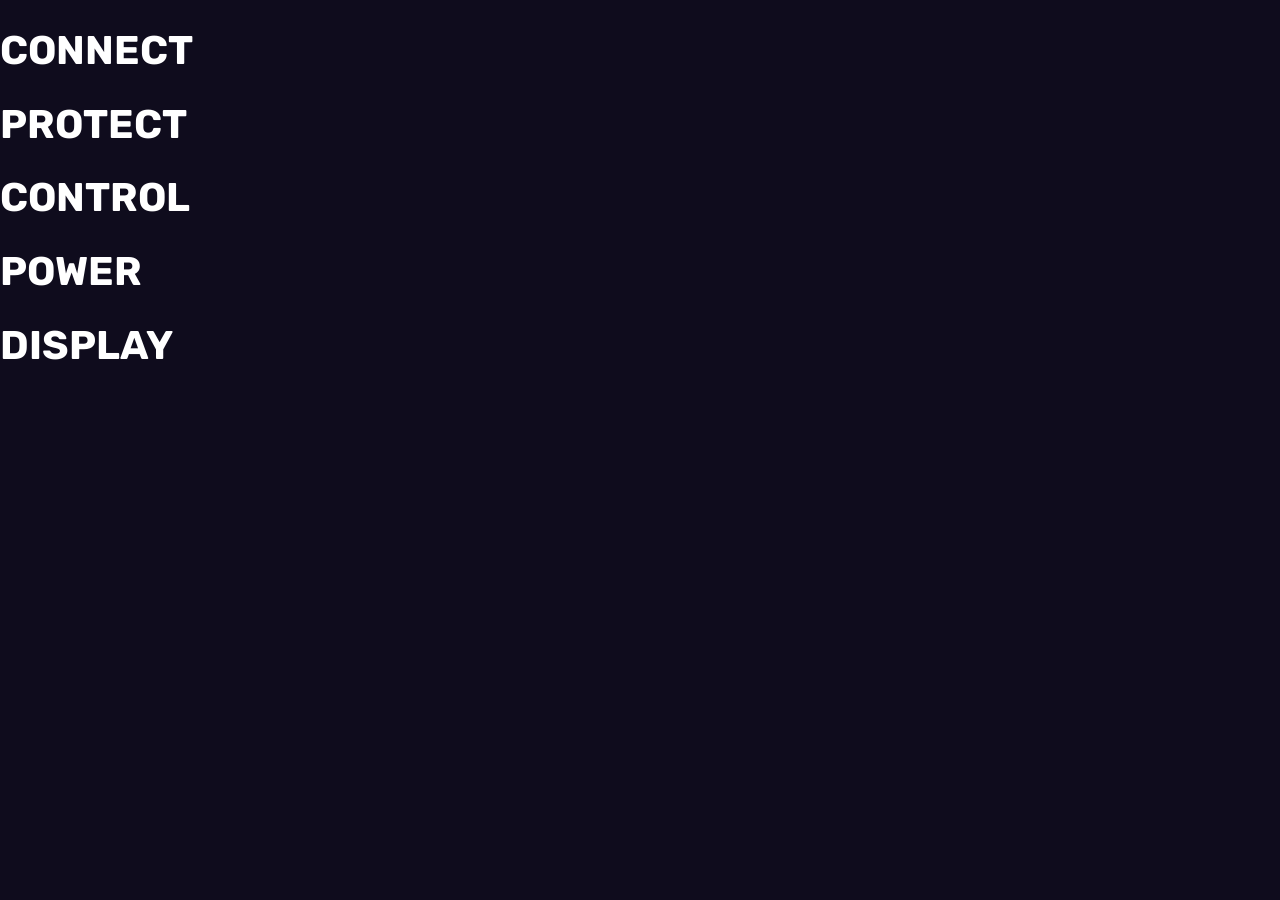
<file: index.html>
<!DOCTYPE html>
<html lang="en">
<head>
    <title>Touch Screen EIMA 2026 - MAIN</title>
	<meta charset="utf-8">
	<meta name="viewport" content="width=device-width, initial-scale=1">
	
	
	<!-- Abilita la modalità Web App a schermo intero su iOS/iPadOS -->
  <meta name="apple-mobile-web-app-capable" content="yes">

  <!-- Controlla lo stile della barra di stato superiore (quella con l'orario) -->
  <!-- "black-translucent" rende la barra trasparente e fa estendere il sito sotto di essa -->
  <meta name="apple-mobile-web-app-status-bar-style" content="black-translucent">



	<!--Boostrap-->
	<link href="css/bootstrap-grid.css" rel="stylesheet">
	<!--Link foglio CSS-->
	<link rel="stylesheet" type="text/css" href="css/style.css">
	<!--Google font-->
	<link rel="preconnect" href="https://fonts.googleapis.com">
	<link rel="preconnect" href="https://fonts.gstatic.com" crossorigin>
	<link href="https://fonts.googleapis.com/css2?family=Rubik:wght@300;500;700&display=swap" rel="stylesheet">
	<!--JavaScript-->
	<script src="../js/jquery.min.js"></script>
	<script src="../js/2bootstrap.min.js"></script>
</head>
<body>


        <a href="index-connect.html"><h1>CONNECT</h1></a>
		<a href="index-protect.html"><h1>PROTECT</h1></a>
		<a href="index-control.html"><h1>CONTROL</h1></a>
		<a href="index-power.html"><h1>POWER</h1></a>
		<a href="index-display.html"><h1>DISPLAY</h1></a>

</body>
</html>
</file>
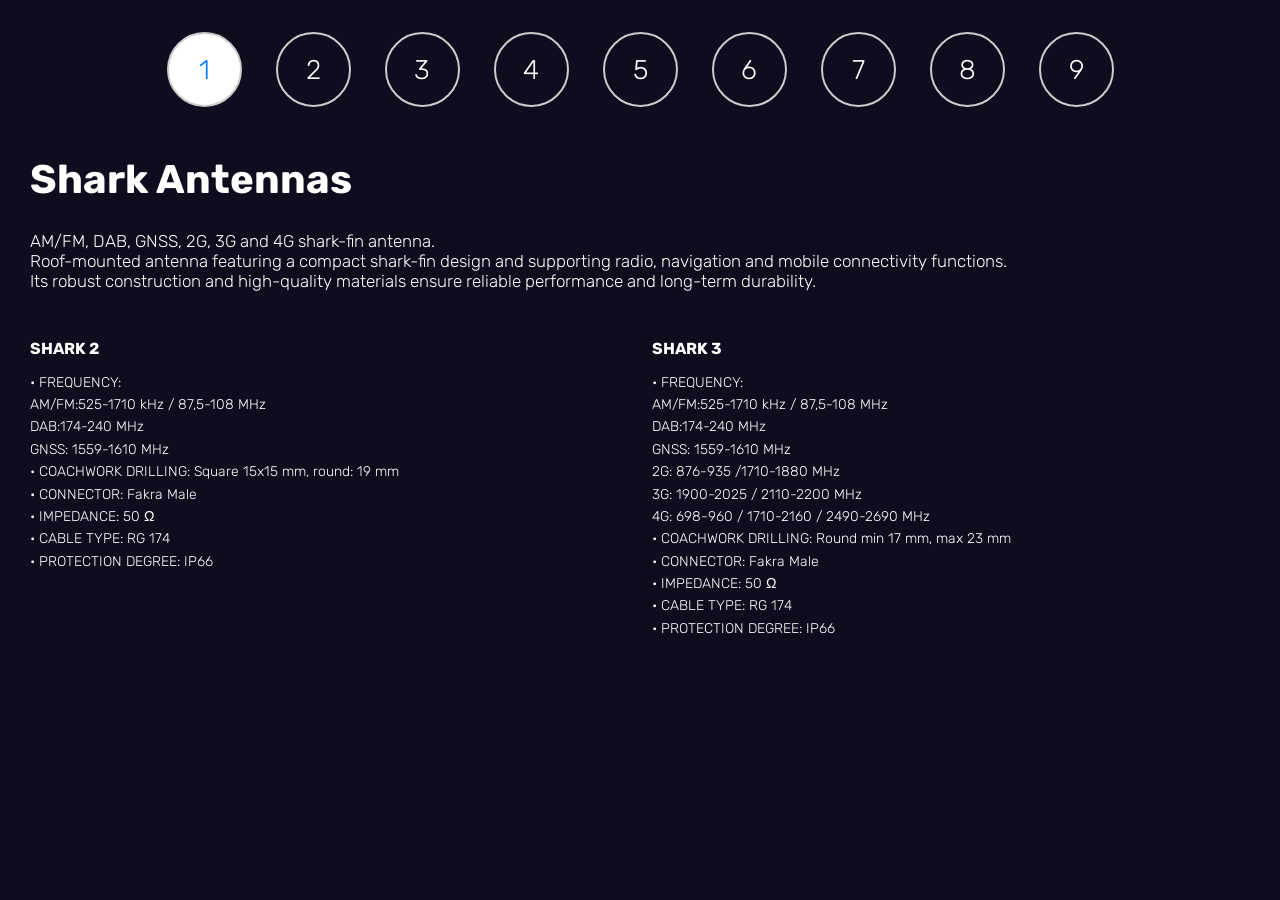
<file: index-connect.html>
<!DOCTYPE html>
<html lang="en">
<head>
    <title>Touch Screen EIMA 2026 - CONNECT</title>
	<meta charset="utf-8">
	<meta name="viewport" content="width=device-width, initial-scale=1">
	
	
		<!-- Abilita la modalità Web App a schermo intero su iOS/iPadOS -->
  <meta name="apple-mobile-web-app-capable" content="yes">

  <!-- Controlla lo stile della barra di stato superiore (quella con l'orario) -->
  <!-- "black-translucent" rende la barra trasparente e fa estendere il sito sotto di essa -->
  <meta name="apple-mobile-web-app-status-bar-style" content="black-translucent">
  
  
	<!--Boostrap-->
	<link href="css/bootstrap-grid.css" rel="stylesheet">
	<!--Link foglio CSS-->
	<link rel="stylesheet" type="text/css" href="css/style.css">
	<!--Google font-->
	<link rel="preconnect" href="https://fonts.googleapis.com">
	<link rel="preconnect" href="https://fonts.gstatic.com" crossorigin>
	<link href="https://fonts.googleapis.com/css2?family=Rubik:wght@300;500;700&display=swap" rel="stylesheet">
	<!--JavaScript-->
	<script src="js/jquery.min.js"></script>
	<script src="js/2bootstrap.min.js"></script>
</head>
<body>

    <div class="tabs-container">
        <!-- Pulsanti delle schede -->
        <div class="tabs-nav">
            <button class="tab-button active" onclick="openTab(event, 'scheda1')">1</button>
            <button class="tab-button" onclick="openTab(event, 'scheda2')">2</button>
            <button class="tab-button" onclick="openTab(event, 'scheda3')">3</button>
			<button class="tab-button" onclick="openTab(event, 'scheda4')">4</button>
			<button class="tab-button" onclick="openTab(event, 'scheda5')">5</button>
			<button class="tab-button" onclick="openTab(event, 'scheda6')">6</button>
			<button class="tab-button" onclick="openTab(event, 'scheda7')">7</button>
			<button class="tab-button" onclick="openTab(event, 'scheda8')">8</button>
			<button class="tab-button" onclick="openTab(event, 'scheda9')">9</button>
        </div>

        <!-- Contenuto delle schede -->
        <div class="tabs-content">
            <div id="scheda1" class="tab-panel active">
				<div class="row"> 
			 		<div class="col-12">
                	<h1>Shark Antennas</h1>
					<h5>AM/FM, DAB, GNSS, 2G, 3G and 4G shark-fin antenna.<br>
 Roof-mounted antenna featuring a compact shark-fin design and supporting radio, navigation and mobile connectivity functions.<br>
 Its robust construction and high-quality materials ensure reliable performance and long-term durability.</h5>
					</div>
				</div><br>
				<div class="row">
					<div class="col-6">
					<b>SHARK 2</b>
					<p>• FREQUENCY: <br>
					AM/FM:525-1710 kHz / 87,5-108 MHz<br>
					DAB:174-240 MHz<br>
					GNSS: 1559-1610 MHz<br>
					• COACHWORK DRILLING: Square 15x15 mm, round: 19 mm<br>
					• CONNECTOR: Fakra Male<br>
					• IMPEDANCE: 50 Ω<br>
					• CABLE TYPE: RG 174<br>
					• PROTECTION DEGREE: IP66
					</p>
					</div>
					
					<div class="col-6">
					<b>SHARK 3</b>
					<p>• FREQUENCY: <br>
					AM/FM:525-1710 kHz / 87,5-108 MHz<br>
					DAB:174-240 MHz<br>
					GNSS: 1559-1610 MHz<br>
					2G: 876-935 /1710-1880 MHz<br>
					3G: 1900-2025 / 2110-2200 MHz<br>
					4G: 698-960 / 1710-2160 / 2490-2690 MHz<br>
					• COACHWORK DRILLING: Round min 17 mm, max 23 mm<br>
					• CONNECTOR: Fakra Male<br>
					• IMPEDANCE: 50 Ω<br>
					• CABLE TYPE: RG 174<br>
					• PROTECTION DEGREE: IP66
					</div>
				</div>
           </div>

            <div id="scheda2" class="tab-panel">
                <div class="row"> 
			 		<div class="col-12">
                	<h1>Flexi Antenna</h1>
					<h5>AM/FM and DAB-ready antenna designed for heavy-duty applications.<br>
 Suitable for receiving both analogue AM/FM and DAB digital radio signals.<br>
 Its unique design and materials make the rod highly flexible and resistant to the mechanical stresses typically encountered in agricultural and construction vehicles.</h5>
					</div>
				</div>
				<div class="row">
					<div class="col-6">
					<p>• FREQUENCY: 525-1710 kHz / 87,5-108 MHz<br>
					• CONNECTOR: DIN Male<br>
					• CABLE TYPE: RG 58<br>
					• CABLE LENGHT: 1500-2500mm<br>
					• IMPEDANCE: 50 Ω</p>
					</div>
					<div class="col-6">
					<p>• ROD TYPE: Smooth<br>
					• ROD LENGTH (L): 240 mm<br>
					• ROD THREAD: M6<br>
					• MOUNTING TYPE: Universal<br>
					• PROTECTION DEGREE: IP68</p>
					</div>
            	</div>
			</div>
			
			<div id="scheda3" class="tab-panel">
                <div class="row"> 
			 		<div class="col-12">
                	<h1>Foil Combi DAB Antenna</h1>
					<h5>AM/FM and DAB foil antenna with dedicated amplifier for plastic and fiberglass surfaces.<br>
 Designed for installation on recreational, commercial and industrial vehicles with non-metallic body panels.<br>
 The adhesive-mounted antenna provides reliable radio reception while enabling flexible integration on bumpers and other plastic or fiberglass surfaces. </h5>
					</div>
				</div>
				<div class="row">
					<div class="col-4">
					<p>• PROTECTION DEGREE: IP67<br>
					• CONNECTOR: Fakra Male<br>
					• POWER SUPPLY: 12 Volt phantom<br>
					• CONSUMPTION: 60 mA max<br>
					• IMPEDANCE: 50 Ω</p>
					</div>
					<div class="col-4">
					<p><b>AM/FM</b><br>
					• FREQUENCY: 525-1710 kHz / 87,5-108 MHz<br>
					• VSWR: 2,1:1</p>
					</div>
					<div class="col-4">
					<p><b>DAB</b><br>
					• FREQUENCY: 174 - 240 MHz<br>
					• GAIN: 8 dBi <br>
					• VSWR: 1,7:1</p>
					</div>
            	</div>
			</div>
			
			<div id="scheda4" class="tab-panel">
                <div class="row"> 
			 		<div class="col-12">
                	<h1>New Light Antenna</h1>
					<h5>AM/FM and DAB foil antenna for internal glass mounting.<br>
 Designed for the reception of analogue AM/FM and DAB digital radio signals.<br>
 The compact amplifier and transparent receiving element ensure high reception quality while maintaining a virtually invisible installation.</h5>
					</div>
				</div>
				<div class="row">
					<div class="col-4">
					<p>• CONNECTOR: FAKRA Male<br>
					• CABLE TYPE: RG 174<br>
					• CABLE LENGTH: 170 mm<br>
					• POWER SUPPLY: 12 Volt phantom<br>
					• CONSUMPTION: 90 mA max<br>
					• IMPEDANCE: 50 Ω<br>
					• MOUNTING: Internal adhesive on glass<br>
					• PROTECTION DEGREE: IP41</p>
					</div>
					<div class="col-4">
					<p><b>AM/FM</b><br>
					• FREQUENCY: 525-1710 kHz / 87,5-108 MHz<br>
					• VSWR:FM: < 3:1</p>
					</div>
					<div class="col-4">
					<p><b>DAB</b><br>
					• FREQUENCY: 174-240 MHz<br>
					• GAIN: 8 dBi<br>
					• VSWR: < 2:1</p>
					</div>
            	</div>
			</div>
			
			<div id="scheda5" class="tab-panel">
                <div class="row"> 
			 		<div class="col-12">
                	<h1>Rubber DAB Antenna</h1>
					<h5>DAB antenna for internal glass mounting with adhesive fixing.<br>
 Designed for reliable DAB digital radio reception in a wide range of vehicle applications.<br>
 Its sturdy, thin and flexible construction ensures easy installation on the windscreen, rear window or side windows, while the integrated low-noise amplifier enhances signal quality.</h5>
					</div>
				</div>
				<div class="row">
					<div class="col-6">
					<p>• FREQUENCY: 174-240 MHz<br>
					• CONNECTOR: SMB Female 90°<br>
					• CABLE TYPE: RG 174<br>
					• CABLE LENGTH: 3500 mm<br>
					• POWER SUPPLY: 12 Volt phantom</p>
					</div>
					<div class="col-6">
					<p>• CONSUMPTION: 28 mA max<br>
					• IMPEDANCE: 50 Ω<br>
					• GAIN: 6 dBi<br>
					• VSWR: 1,8 typical</p>
					</div>
            	</div>
			</div>
			
			<div id="scheda6" class="tab-panel">
                <div class="row"> 
			 		<div class="col-12">
                	<h1>Radome Compact Antenna</h1>
					<h5>Compact low-profile multiband antenna for mobile communication, positioning and data transmission.<br>
 Suitable for demanding vehicle and industrial applications requiring multiple connectivity functions in a single device.<br>
 It supports 2G, 3G, 4G, dual-band Wi-Fi, Bluetooth and GNSS technologies, combining versatility and robustness in a compact design.</h5>
					</div>
				</div>
				<div class="row">
					<div class="col-3">
					<p>• CONNECTOR: FAKRA Male<br>
					• CABLE TYPE: RG 174<br>
					• CABLE LENGHT: 190mm<br>
					• IMPEDANCE: 50 Ω<br>
					• MAX POWER: 4 Watt <br>
					• MOUNTING: on roof<br>
					• COACHWORK DRILLING: Round 19 mm
					• PROTECTION DEGREE: IP69</p>
					</div>
					<div class="col-3">
					<p><b>2G, 3G, 4G</b><br>
					• FREQUENCY: <br>
					2G: 876-935 / 1710-1880 MHz<br>
					3G: 1900-2025 / 2110-2200 MHz<br>
					4G: 698-960 / 1710-2160 / 2490-2690 MHz<br>
					• GAIN: 5 dBi max <br>
					• VSWR: 2,5:1
					</div>
					<div class="col-3">
					<p><b>WIFI BLUETOOTH</b><br>
					• FREQUENCY: <br>
					WIFI: 2401-2495 / 5170-5850 MHz<br>
					BLUETOOTH: 2400 MHz<br>
					• GAIN: 4 dBi max<br>
					• VSWR: 1,8:1<br>
					</p>
					</div>
					<div class="col-3">
					<p><b>GNSS</b><br>
					• FREQUENCY: 1559-1610 MHz<br>
					• GAIN: 28 dBi<br>
					• VSWR: 1,5:1<br>
					• POWER SUPPLY: 3-5 Volt phantom<br>
					• CONSUMPTION: 45 mA max</p>
					</div>
            	</div>
			</div>
			
			<div id="scheda7" class="tab-panel">
                <div class="row"> 
			 		<div class="col-12">
                	<h1>Navi Antenna</h1>
					<h5>GNSS antenna for internal mounting with adhesive or magnetic fixing.<br>
 Designed to support the main satellite positioning systems used for navigation and tracking applications.<br>
 Its compact design enables easy integration while ensuring accurate and reliable positioning performance.</h5>
					</div>
				</div>
				<div class="row">
					<div class="col-6">
					<p>• FREQUENCY: 1559-1610 MHz<br>
					• CABLE TYPE: RG 174<br>
					• POWER SUPPLY: 3-5 Volt phantom<br>
					• CONSUMPTION: 45 mA max<br>
					• IMPEDANCE: 50 Ω</p>
					</div>
					<div class="col-6">
					<p>• GAIN: 28 dBi<br>
					• VSWR: 1,5:1<br>
					• MOUNTING: Internal and external - Magnetic and adhesive<br>
					• PROTECTION DEGREE: IP69K</p>
					</div>
            	</div>
			</div>
			
			<div id="scheda8" class="tab-panel">
                <div class="row"> 
			 		<div class="col-12">
                	<h1>DAB Radio</h1>
					<h5>Dust- and splash-resistant DAB radio designed for heavy-duty applications.<br>
 Compatible with both 12V and 24V vehicle electrical systems without the need for adapters.<br>
 The integrated timer function allows the radio to continue operating for a predetermined period after the switched power supply is turned off.</h5>
					</div>
				</div>
				<div class="row">
					<div class="col-6">
					<p>• TUNER: AM/FM RDS world tuner - DAB tuner<br>
					• AUDIO SOURCE: USB - A2DP - AUX in<br>
					• BLETOOTH: Hands free (HFP) - Audio streaming (A2DP/AVRCP)<br>
					• MEDIA: MP3 - WMA<br>
					• DISPLAY: LCD with white illumination and black segments<br>
					• KEY & KNOB: Red color light<br>
					• FRONT PANEL: Fixed panel<br>
					</p>
					</div>
					<div class="col-6">
					<p>• AUDIO POWER: 4 x 40 watt max<br>
					• POWER SUPPLY: 12/24 volt<br>
					• MAIN CONNECTOR: ISO built in<br>
					• ANTENNA CONNECTOR AM/FM: DIN female - DAB: SMB male<br>
					• DIMENSIONS: 1 DIN standard short body<br>
					• PROTECTION DEGREE: IP54</p>
					</div>
            	</div>
			</div>
			
			<div id="scheda9" class="tab-panel">
                <div class="row"> 
			 		<div class="col-12">
                	<h1>Active Splitter</h1>
					<h5>AM/FM-DAB active splitter developed in compliance with OEM specifications.<br>
 Designed to connect a DAB digital radio receiver to a passive AM/FM antenna prepared for DAB frequency reception.<br>
 The splitter ensures excellent separation of AM/FM and DAB signals, enabling the recovery of digital radio signals through compatible passive antenna systems.</h5>
					</div>
				</div>
				<div class="row">
					<div class="col-6">
					<p>• FREQUENCY AM/FM: 525-1710kHz / 87,5-108MHz / DAB: 174-240MHz<br>
					• CONNECTOR: FAKRA Male Waterblue for IN and OUT<br>
					• POWER SUPPLY: 12 Volt dedicated<br>
					• CONSUMPTION: 110 mA<br>
					• IMPEDANCE: 50 Ω<br>
					• GAIN AM: 25 dB / FM: 12 dB / DAB: 20 dB<br>
					• VSWR FM: 3:1 / DAB: 2.5:1</p>
					</div>
					<div class="col-6">
					<p>• MOUNTING: Inside the vehicle with double-sided tape or plastic ties<br>
					• PROTECTION DEGREE: IP40<br>
					• ADAPTER CABLE ANTENNA IN: DIN Female<br>
					• ADAPTER CABLE AM / FM OUT: DIN Male<br>
					• ADAPTER CABLE DAB OUT: SMB Female 90°<br>
					• ADAPTER CABLE LENGHT: 500mm</p>
					</div>
            	</div>
			</div>
        </div>
    </div>


		
    <!-- Script JavaScript per gestire l'apertura -->
    <script>
        function openTab(event, tabId) {
            // Nasconde tutti i pannelli di contenuto
            const panels = document.querySelectorAll('.tab-panel');
            panels.forEach(panel => panel.classList.remove('active'));

            // Rimuove la classe 'active' da tutti i pulsanti
            const buttons = document.querySelectorAll('.tab-button');
            buttons.forEach(button => button.classList.remove('active'));

            // Mostra il pannello corrente e aggiunge la classe 'active' al pulsante cliccato
            document.getElementById(tabId).classList.add('active');
            event.currentTarget.classList.add('active');
        }
    </script>

</body>
</html>
</file>
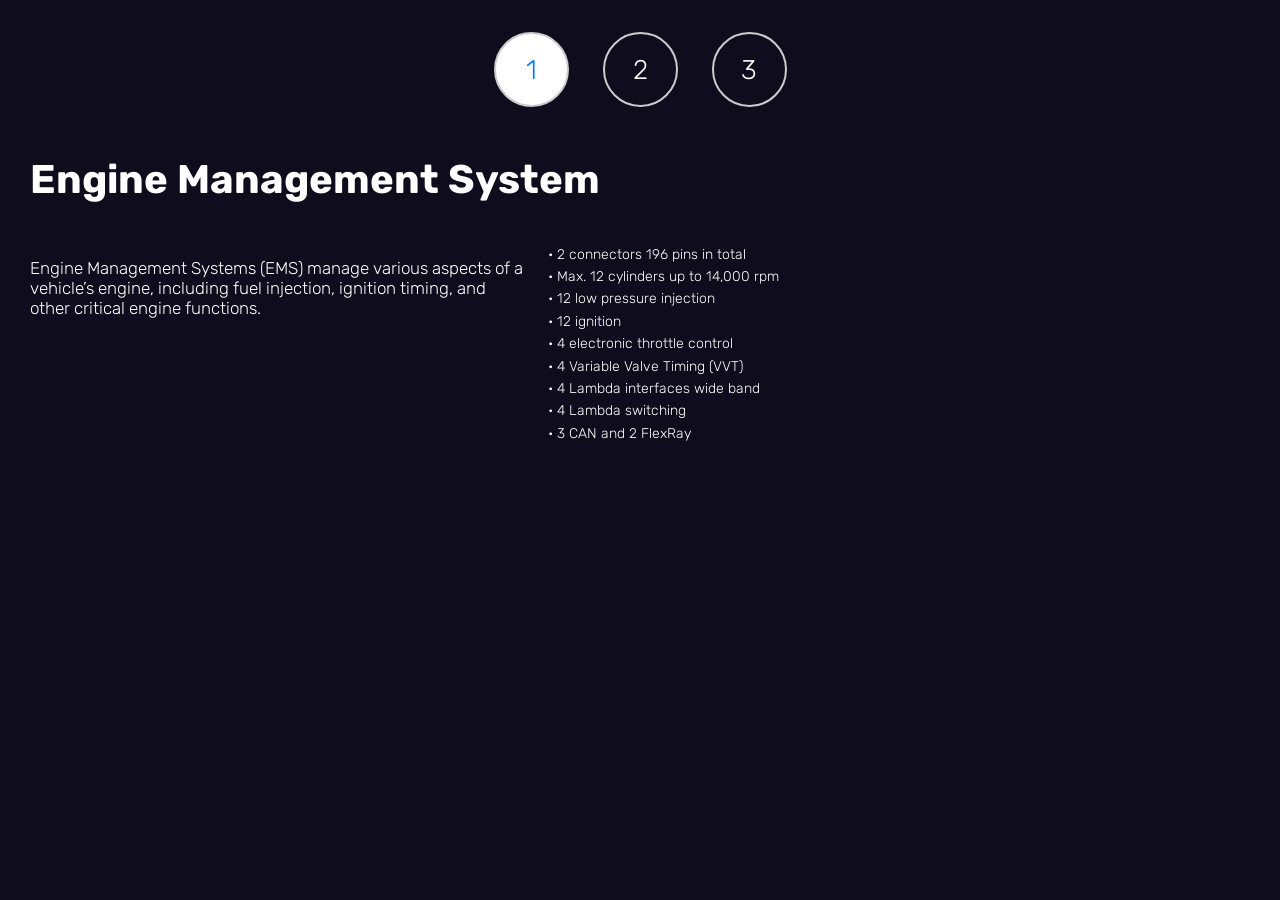
<file: index-control.html>
<!DOCTYPE html>
<html lang="en">
<head>
    <title>Touch Screen EIMA 2026 - CONTROL</title>
	<meta charset="utf-8">
	<meta name="viewport" content="width=device-width, initial-scale=1">
	
		<!-- Abilita la modalità Web App a schermo intero su iOS/iPadOS -->
  <meta name="apple-mobile-web-app-capable" content="yes">

  <!-- Controlla lo stile della barra di stato superiore (quella con l'orario) -->
  <!-- "black-translucent" rende la barra trasparente e fa estendere il sito sotto di essa -->
  <meta name="apple-mobile-web-app-status-bar-style" content="black-translucent">
  
  
	<!--Boostrap-->
	<link href="css/bootstrap-grid.css" rel="stylesheet">
	<!--Link foglio CSS-->
	<link rel="stylesheet" type="text/css" href="css/style.css">
	<!--Google font-->
	<link rel="preconnect" href="https://fonts.googleapis.com">
	<link rel="preconnect" href="https://fonts.gstatic.com" crossorigin>
	<link href="https://fonts.googleapis.com/css2?family=Rubik:wght@300;500;700&display=swap" rel="stylesheet">
	<!--JavaScript-->
	<script src="js/jquery.min.js"></script>
	<script src="js/2bootstrap.min.js"></script>
</head>
<body>

    <div class="tabs-container">
        <!-- Pulsanti delle schede -->
        <div class="tabs-nav">
            <button class="tab-button active" onclick="openTab(event, 'scheda1')">1</button>
            <button class="tab-button" onclick="openTab(event, 'scheda2')">2</button>
            <button class="tab-button" onclick="openTab(event, 'scheda3')">3</button>
        </div>

        <!-- Contenuto delle schede -->
        <div class="tabs-content">
            <div id="scheda1" class="tab-panel active">
				<div class="row"> 
			 		<div class="col-12">
                	<h1>Engine Management System</h1>
					</div>
				</div>
				<div class="row">
					<div class="col-5">
                	<h5>Engine Management Systems (EMS) manage various aspects of a vehicle’s engine, including fuel injection, ignition timing, and other critical engine functions.</h5>
					</div>
					<div class="col-7">
					<p>• 2 connectors 196 pins in total<br>
					• Max. 12 cylinders up to 14,000 rpm<br>
					• 12 low pressure injection<br>
					• 12 ignition<br>
					• 4 electronic throttle control<br>
					• 4 Variable Valve Timing (VVT)<br>
					• 4 Lambda interfaces wide band<br>
					• 4 Lambda switching<br>
					• 3 CAN and 2 FlexRay</p>
					</div>
				</div>
           </div>

            <div id="scheda2" class="tab-panel">
                <div class="row"> 
			 		<div class="col-12">
                	<h1>Engine management system</h1>
					</div>
				</div>
				<div class="row">
					<div class="col-5">
					<h5>Engine Management Systems (EMS) manage various aspects of a vehicle’s engine, including fuel injection, ignition timing, and other critical engine functions.<br>
					This 4- to 6-cylinder diesel EMS is designed for a wide range of applications, including industrial equipment, APUs and military vehicles.</h5>
					</div>
					<div class="col-7">
					<p>• Dual voltage 24 V / 12 V operation<br>
					• Rack control for 2, 4 or 6 unit pump injectors<br>
					• On-board 24 V to 12 V DC-DC converter for standard 12 V automotive actuators<br>
					• 16 general purpose analog inputs<br>
					• 1 PT200 input<br>
					• 1 PT1000 input<br>
					• 6 digital inputs<br>
					• 8 low side outputs<br>
					• 8 low side outputs with current feedback<br>
					• 3 low side high current outputs<br>
					• 2 full H-bridge outputs<br>
					• 2 CAN lines optoisolated<br>
					• CA Bayonet / VG95234 Mil standard connectors</p>
					</div>
            	</div>
			</div>
			
			<div id="scheda3" class="tab-panel">
                <div class="row"> 
			 		<div class="col-12">
                	<h1>Actua Customizable ECU</h1>
					</div>
				</div>
				<div class="row">
					<div class="col-5">
					<h5>Actua is a highly configurable electronic control unit designed for the off‑highway market. <br>Through MTA-developed software solutions, customers can configure and adapt the ECUs to their application requirements, benefiting from a flexible, scalable, and cost-effective platform that accelerates product development and integration.</h5><br>
					<!--<button type="button" class="btn btn-info btn-lg" data-toggle="modal" data-target="#myModal">Technical Data Sheet</button>-->
					</div>
					<div class="col-7">
					<p>• Universal controller for agricultural or off-highway vehicles<br>
					• System supervisor with safety features<br>
					• Dimensions: 185 x 221 x 42 mm (excluding fixing points and connector)<br>
					• Power supply: 12 Vdc (9-16 Vdc) and 24 Vdc (18-32 Vdc)<br>
					• Protection degree: IP67<br>
					• 58 inputs, 32 outputs, 2 Vref 5 Vdc/8 Vdc outputs, 1 Vref 15 Vdc output (at 24 Vdc) and 1 h-bridge (at 12 Vdc)<br>
					• 4 CAN bus, 2 LIN, 1 USB (optional), 1 Ethernet BroadR-Reach (optional), 1 RS232 (optional) interfaces<br>
					• RTC (optional)<br>
					• Connector: Tyco 154 pins<br>
					• 3 axis accelerometer (optional)<br>
					• External flash memory for datalogging (optional)<br><br>
					Customizable with MTA STUDIO.<br>
					Simulable with MTA CORE SIMULATOR.</p>
					</div>
            	</div>
			</div>
            
        </div>
    </div>
	
	
	<!-- Modal -->
        <div id="myModal" class="modal fade" role="dialog">
            <div class="modal-dialog modal-lg">

                <!-- Modal content-->
                <div class="modal-content">
                    <div class="modal-body">
                        <embed src="pdf/MTA_ACTUA_Technical Data Sheet_v1.3.pdf"
                               frameborder="0" width="100%" height="500px">
                        <div class="modal-footer">
                            <button type="button" class="btn btn-default" data-dismiss="modal">Close</button>
                        </div>
                    </div>
                </div>
            </div>
        </div>


    <!-- Script JavaScript per gestire l'apertura -->
    <script>
        function openTab(event, tabId) {
            // Nasconde tutti i pannelli di contenuto
            const panels = document.querySelectorAll('.tab-panel');
            panels.forEach(panel => panel.classList.remove('active'));

            // Rimuove la classe 'active' da tutti i pulsanti
            const buttons = document.querySelectorAll('.tab-button');
            buttons.forEach(button => button.classList.remove('active'));

            // Mostra il pannello corrente e aggiunge la classe 'active' al pulsante cliccato
            document.getElementById(tabId).classList.add('active');
            event.currentTarget.classList.add('active');
        }
    </script>

</body>
</html>
</file>
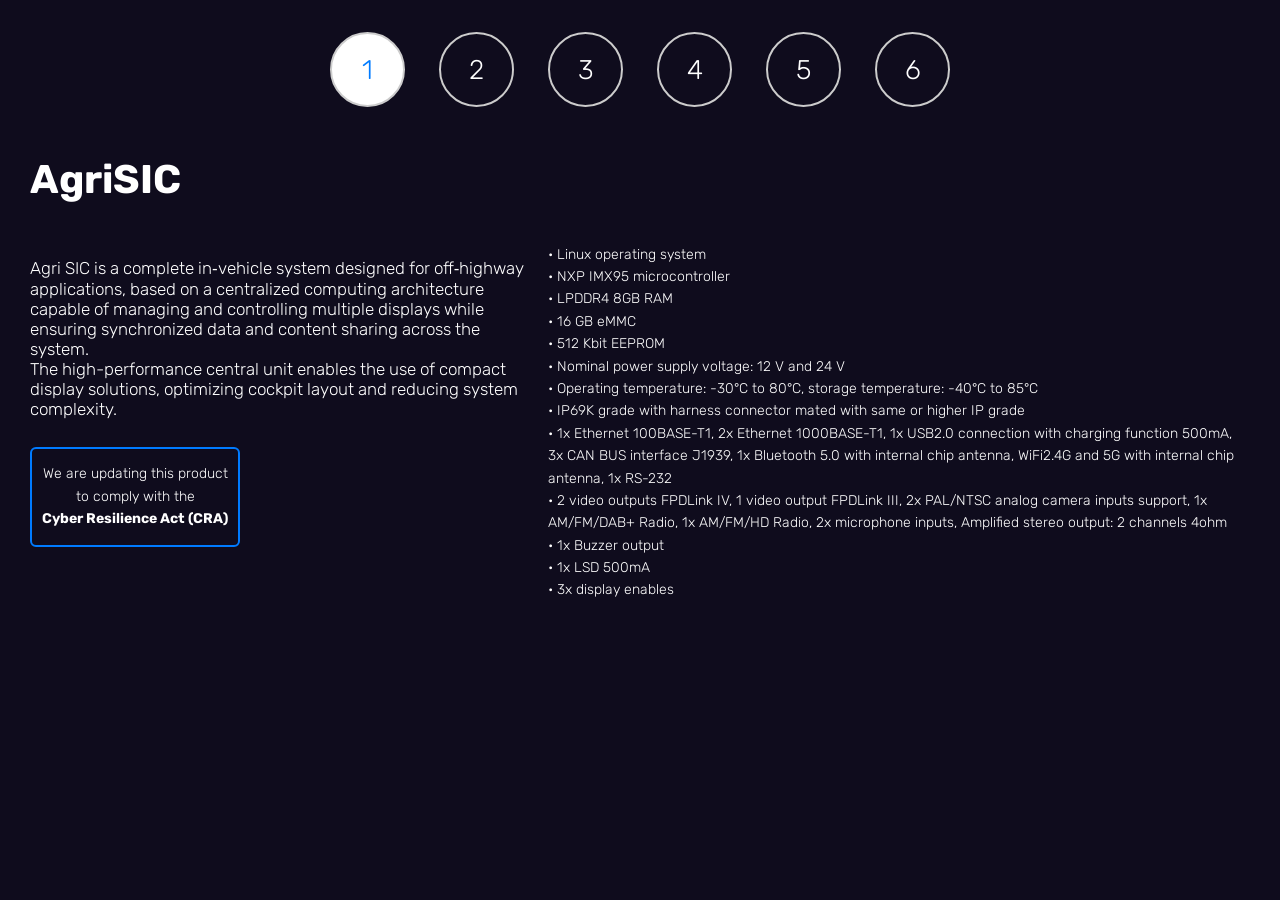
<file: index-display.html>
<!DOCTYPE html>
<html lang="en">
<head>
    <title>Touch Screen EIMA 2026 - DISPLAY</title>
	<meta charset="utf-8">
	<meta name="viewport" content="width=device-width, initial-scale=1">
	
		<!-- Abilita la modalità Web App a schermo intero su iOS/iPadOS -->
  <meta name="apple-mobile-web-app-capable" content="yes">

  <!-- Controlla lo stile della barra di stato superiore (quella con l'orario) -->
  <!-- "black-translucent" rende la barra trasparente e fa estendere il sito sotto di essa -->
  <meta name="apple-mobile-web-app-status-bar-style" content="black-translucent">
	<!--Boostrap-->
	<link href="css/bootstrap-grid.css" rel="stylesheet">
	<!--Link foglio CSS-->
	<link rel="stylesheet" type="text/css" href="css/style.css">
	<!--Google font-->
	<link rel="preconnect" href="https://fonts.googleapis.com">
	<link rel="preconnect" href="https://fonts.gstatic.com" crossorigin>
	<link href="https://fonts.googleapis.com/css2?family=Rubik:wght@300;500;700&display=swap" rel="stylesheet">
	<!--JavaScript-->
	<script src="js/jquery.min.js"></script>
	<script src="js/2bootstrap.min.js"></script>
	
</head>
<body>

    <div class="tabs-container">
        <!-- Pulsanti delle schede -->
        <div class="tabs-nav">
            <button class="tab-button active" onclick="openTab(event, 'scheda1')">1</button>
            <button class="tab-button" onclick="openTab(event, 'scheda2')">2</button>
            <button class="tab-button" onclick="openTab(event, 'scheda3')">3</button>
			<button class="tab-button" onclick="openTab(event, 'scheda4')">4</button>
			<button class="tab-button" onclick="openTab(event, 'scheda5')">5</button>
			<button class="tab-button" onclick="openTab(event, 'scheda6')">6</button>
        </div>

        <!-- Contenuto delle schede -->
        <div class="tabs-content">
            <div id="scheda1" class="tab-panel active">
				<div class="row"> 
			 		<div class="col-12">
                	<h1>AgriSIC</h1>
					</div>
				</div>
				<div class="row">
					<div class="col-5">
                	<h5>Agri SIC is a complete in‑vehicle system designed for off‑highway applications, based on a centralized computing architecture capable of managing and controlling multiple displays while ensuring synchronized data and content sharing across the system.<br>
					The high-performance central unit enables the use of compact display solutions, optimizing cockpit layout and reducing system complexity.</h5>
						<div class="evidenzia-sinistra">
		  				<p style="text-align: center;">We are updating this product <br>to comply with the <br><b>Cyber Resilience Act (CRA)</b></p>
						</div>
					</div>
					<div class="col-7">
					<p>• Linux operating system<br>
					• NXP IMX95 microcontroller<br>
					• LPDDR4 8GB RAM<br>
					• 16 GB eMMC<br>
					• 512 Kbit EEPROM<br>
					• Nominal power supply voltage: 12 V and 24 V<br>
					• Operating temperature: -30°C to 80°C, storage temperature: -40°C to 85°C<br>
					• IP69K grade with harness connector mated with same or higher IP grade<br>
					• 1x Ethernet 100BASE-T1, 2x Ethernet 1000BASE-T1, 1x USB2.0 connection with charging function 500mA, 3x CAN BUS interface J1939, 1x Bluetooth 5.0 with internal chip antenna, WiFi2.4G and 5G with internal chip antenna, 1x RS-232<br>
					• 2 video outputs FPDLink IV, 1 video output FPDLink III, 2x PAL/NTSC analog camera inputs support, 1x AM/FM/DAB+ Radio, 1x AM/FM/HD Radio, 2x microphone inputs, Amplified stereo output: 2 channels 4ohm<br>
					• 1x Buzzer output<br>
					• 1x LSD 500mA<br>
					• 3x display enables<br>
					</p>
					</div>
				</div>
           </div>

            <div id="scheda2" class="tab-panel">
                <div class="row"> 
			 		<div class="col-12">
                	<h1>Spot Plus <span class="bollino-new">New</span></h1>
					</div>
				</div>
				<div class="row">
					<div class="col-3">
					<h5>Spot Plus is a customizable and round shaped dashboard, particularly suited to small vehicles and to applications requiring wide front visibility.</h5>
						<div class="evidenzia-sinistra">
		  						<p style="text-align: center;">We are updating this product <br>to comply with the <br><b>Cyber Resilience Act (CRA)</b></p>
						</div>
					</div>
					<div class="col-5">
					<p>• Customizable dial plate<br>
					• Dimensions: Ø 100 mm, external frame Ø 116 mm<br>
					• 3,5" color TFT LCD 320 x 240 pixel with optical bonding<br>
					• 2 push buttons (optional) and 5 telltales<br>
					• Front glass with anti-glare and anti-reflection treatments<br>
					• Power supply: 12 or 24 Vdc<br>
					• Protection degree: IP69K front, IP65 rear<br>
					• 20 inputs, 1 output<br>
					• 1 CAN bus interface<br>
					• RTC, buzzer<br>
					• Connector: Tyco Superseal 26 pins<br><br>
					Customizable with MTA STUDIO<br>
					Simulable with MTA CORE SIMULATOR</p>
					</div>
					<div class="col-4">
					<video class="video-basso" autoplay muted loop><source src="img/display_spot.mp4" type="video/mp4"></video>
					</div>
            	</div>
			</div>
			
			<div id="scheda3" class="tab-panel">
                <div class="row"> 
			 		<div class="col-12">
                	<h1>Tellus</h1>
					</div>
				</div>
				<div class="row">
					<div class="col-3">
					<h5>Tellus have a traditional design, typically associated with the Agri-market, a TFT display, analog instruments and LED indicators.</h5>
					</div>
					<div class="col-5">
					<p>• Customizable dial plate, front bezel<br>
					• Dimensions: 286 x 135 x 63 mm<br>
					• 3.5" color TFT LCD 240 x 320 pixel<br>
					• 2 analog gauges<br>
					• 2 push buttons and 25 telltales<br>
					• 3 LED bar graph + 2 optional<br>
					• PMMA front lens with antifog<br>
					• Power supply: 12 Vdc<br>
					• Protection degree: IP65<br>
					• 36 inputs, 4 outputs<br>
					• 2 CAN bus and 1 LIN interfaces<br>
					• RTC, buzzer<br>
					• Connectors: 1 Tyco 26 pins 3 keys and 1 Tyco 26 pins 5 keys<br><br>
					Customizable with MTA STUDIO<br>
					Simulable with MTA CORE SIMULATOR</p>
					</div>
					<div class="col-4">
					<video class="video-basso" autoplay muted loop><source src="img/diplay_tellus.mp4" type="video/mp4"></video>
					</div>
            	</div>
			</div>
			
			<div id="scheda4" class="tab-panel">
                <div class="row"> 
			 		<div class="col-12">
                	<h1>Idea</h1>
					</div>
				</div>
				<div class="row">
					<div class="col-3">
					<h5>Idea dashboard can also be used as a display, in both portrait and landscape versions.</h5>
					</div>
					<div class="col-5">
					<p>• Customizable dial plate<br>
					• Dimensions: 294 x 142 x 45.6 mm<br>
					• 7" color TFT LCD 800 x 480 pixel x 16.7M colors with optical bonding<br>
					• Portrait or lanscape<br>
					• Front glass with anti-glare, anti-reflection, anti-fingerprint and anti-scratch treatments<br>
					• 4 push buttons and 18 telltales<br>
					• Power supply: 12 Vdc (9-16 Vdc) and 24 Vdc (18-32 Vdc)<br>
					• Protection degree: IP65<br>
					• 18 inputs, 5 outputs and 1 Vref 5 Vdc output<br>
					• 2 CAN bus and 1 LIN interfaces, 1 analog video input<br>
					• RTC, internal buzzer, ambient light sensor<br>
					• Connectors: 1 Tyco Superseal 34 pins, 1 video input<br><br>
					Customizable with MTA STUDIO<br>
					Simulable with MTA CORE SIMULATOR</p>
					</div>
					<div class="col-4">
					<video class="video-basso" autoplay muted loop><source src="img/display_idea.mp4" type="video/mp4"></video>
					</div>
            	</div>
			</div>
			
			<div id="scheda5" class="tab-panel">
                <div class="row"> 
			 		<div class="col-12">
                	<h1>Galileo <span class="bollino-new">New</span></h1>
					</div>
				</div>
				<div class="row">
					<div class="col-3">
					<h5>Galileo, the new 5" display, combines compact dimensions with advanced functionality. Developed in compliance with the latest cybersecurity regulations, Galileo integrates two key hardware and software security mechanisms. </h5>
					<div class="evidenzia-sinistra">
	  						<p style="text-align: center;">We are updating this product <br>to comply with the <br><b>Cyber Resilience Act (CRA)</b></p>
					</div>
					</div>
					<div class="col-5">
					<p>• Dimensions: 164 x 114 x 45.7 mm<br>
					• 5" color TFT IPS 800 x 480 pixel with optical bonding<br>
					• Multitouch screen (up to 2 touch points)<br>
					• Front glass with anti-glare and anti-fingerprint treatments<br>
					• Power supply: 12 Vdc (8-16 Vdc) and 24 Vdc (18-32 Vdc)<br>
					• Protection degree: IP69K<br>
					• 1 CAN bus, 1 USB, 2 Ethernet interfaces<br>
					• RTC, ambient light sensor<br>
					• Connector: 2x 12-pin connectors Deutsch DTM06-12Sx compatible<br>
					• Linux operating system<br><br>
					MTA provides the hardware and software reference BSP and SDK aligned with its internal roadmap and regularly updated. Contact MTA for details and customization options.</p>
					
					</div>
					<div class="col-4">
					<video class="video-basso" autoplay muted loop><source src="img/display_galileo.mp4" type="video/mp4"></video>
					</div>
            	</div>
			</div>
			
			<div id="scheda6" class="tab-panel">
                <div class="row"> 
			 		<div class="col-12">
                	<h1>Leonardo</h1>
					</div>
				</div>
				<div class="row">
					<div class="col-3">
					<h5>Leonardo is a 12" display, widely appreciated and selected by leading agricultural and construction machinery manufacturers, feature enhanced software customization capabilities.</h5>
					</div>
					<div class="col-5">
					<p>• Dimensions: 316 x 205 x 46 mm<br>
					• 12.1" color TFT LCD 1280 x 800 pixel x 262k colors with optical bonding (portrait or landscape)<br>
					• Multitouch screen (up to 10 touch points)<br>
					• Front glass with anti-reflection and anti-fingerprint treatments<br>
					• Power supply: 12 Vdc (9-16 Vdc) and 24 Vdc (18-32 Vdc)<br>
					• Protection degree: IP66<br>
					• 10 inputs, 2 outputs and 1 Vref 5 Vdc output<br>
					• 2 CAN bus, 1 LIN, 2 USB, 1 Ethernet BroadR-Reach, 1 RS232 interfaces and 2 analog video inputs<br>
					• Audio OUT<br>
					• Loudspeaker mono, RTC, ambient light sensor<br>
					• Connectors: Tyco Superseal 34 pins, 2 mini BNC<br>
					• Android based device (Linux based OS on request)<br></p>
					</div>
					<div class="col-4">
					<video class="video-basso" autoplay muted loop><source src="img/display_leonardo.mp4" type="video/mp4"></video>
					</div>
            	</div>
			</div>

            
        </div>
    </div>

    <!-- Script JavaScript per gestire l'apertura -->
    <script>
        function openTab(event, tabId) {
            // Nasconde tutti i pannelli di contenuto
            const panels = document.querySelectorAll('.tab-panel');
            panels.forEach(panel => panel.classList.remove('active'));

            // Rimuove la classe 'active' da tutti i pulsanti
            const buttons = document.querySelectorAll('.tab-button');
            buttons.forEach(button => button.classList.remove('active'));

            // Mostra il pannello corrente e aggiunge la classe 'active' al pulsante cliccato
            document.getElementById(tabId).classList.add('active');
            event.currentTarget.classList.add('active');
        }
    </script>

</body>
</html>
</file>
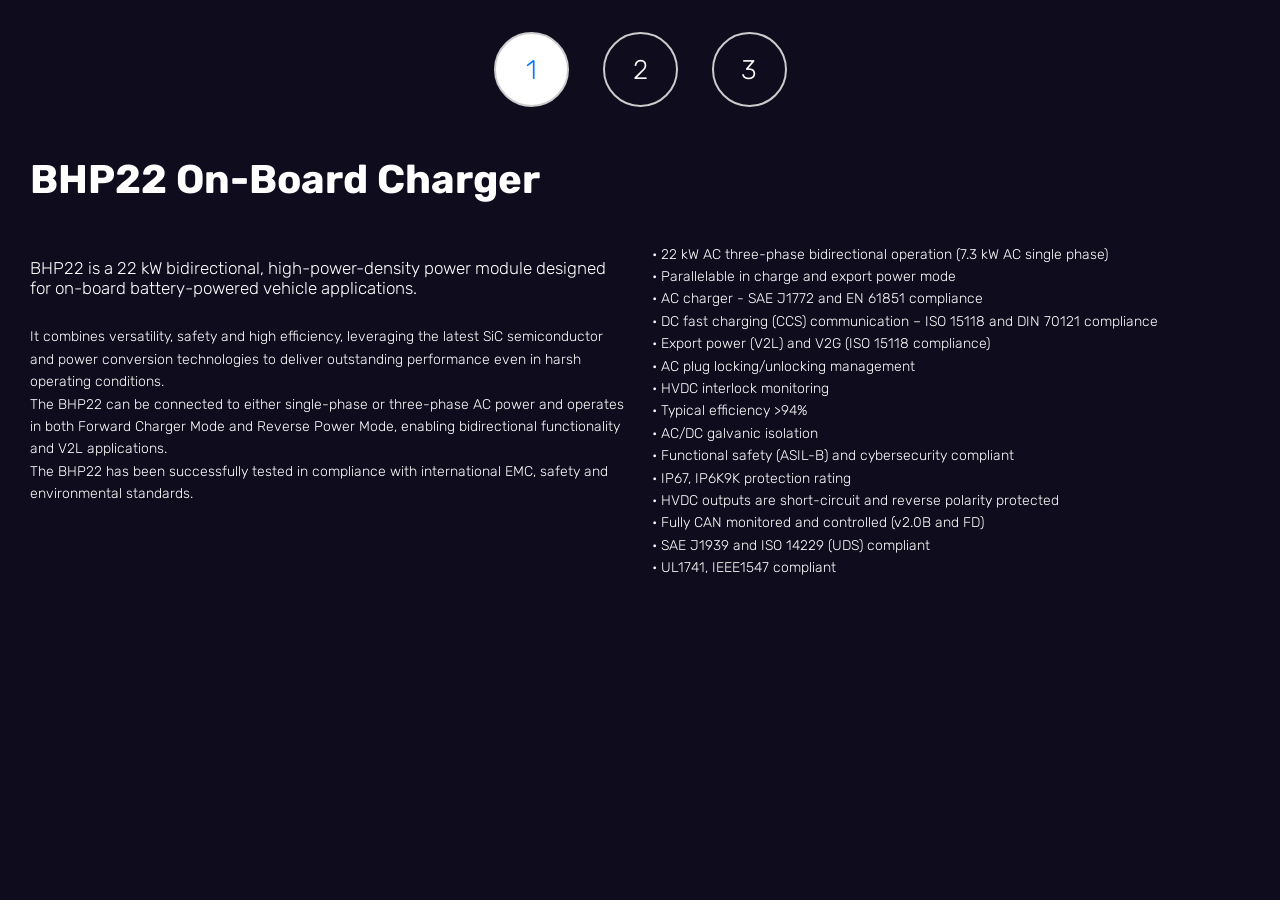
<file: index-power.html>
<!DOCTYPE html>
<html lang="en">
<head>
    <title>Touch Screen EIMA 2026 - POWER</title>
	<meta charset="utf-8">
	<meta name="viewport" content="width=device-width, initial-scale=1">
	
		<!-- Abilita la modalità Web App a schermo intero su iOS/iPadOS -->
  <meta name="apple-mobile-web-app-capable" content="yes">

  <!-- Controlla lo stile della barra di stato superiore (quella con l'orario) -->
  <!-- "black-translucent" rende la barra trasparente e fa estendere il sito sotto di essa -->
  <meta name="apple-mobile-web-app-status-bar-style" content="black-translucent">
	<!--Boostrap-->
	<link href="css/bootstrap-grid.css" rel="stylesheet">
	<!--Link foglio CSS-->
	<link rel="stylesheet" type="text/css" href="css/style.css">
	<!--Google font-->
	<link rel="preconnect" href="https://fonts.googleapis.com">
	<link rel="preconnect" href="https://fonts.gstatic.com" crossorigin>
	<link href="https://fonts.googleapis.com/css2?family=Rubik:wght@300;500;700&display=swap" rel="stylesheet">
	<!--JavaScript-->
	<script src="js/jquery.min.js"></script>
	<script src="js/2bootstrap.min.js"></script>
</head>
<body>

    <div class="tabs-container">
        <!-- Pulsanti delle schede -->
        <div class="tabs-nav">
            <button class="tab-button active" onclick="openTab(event, 'scheda1')">1</button>
            <button class="tab-button" onclick="openTab(event, 'scheda2')">2</button>
            <button class="tab-button" onclick="openTab(event, 'scheda3')">3</button>
        </div>

        <!-- Contenuto delle schede -->
        <div class="tabs-content">
            <div id="scheda1" class="tab-panel active">
				<div class="row"> 
			 		<div class="col-12">
                	<h1>BHP22 On-Board Charger</h1>
					</div>
				</div>
				<div class="row">
					<div class="col-6">
                	<h5>BHP22 is a 22 kW bidirectional, high-power-density power module designed for on-board battery-powered vehicle applications. <br></h5>
<p>It combines versatility, safety and high efficiency, leveraging the latest SiC semiconductor and power conversion technologies to deliver outstanding performance even in harsh operating conditions.<br>The BHP22 can be connected to either single-phase or three-phase AC power and operates in both Forward Charger Mode and Reverse Power Mode, enabling bidirectional functionality and V2L applications.<br>
The BHP22 has been successfully tested in compliance with international EMC, safety and environmental standards.</p><br>
					<!--<button type="button" class="btn btn-info btn-lg" data-toggle="modal" data-target="#myModal">Technical Data Sheet</button>-->
					</div>
					<div class="col-6">
					<p>• 22 kW AC three-phase bidirectional operation (7.3 kW AC single phase)<br>
					• Parallelable in charge and export power mode<br>
					• AC charger - SAE J1772 and EN 61851 compliance<br>
					• DC fast charging (CCS) communication – ISO 15118 and DIN 70121 compliance<br>
					• Export power (V2L) and V2G (ISO 15118 compliance)<br>
					• AC plug locking/unlocking management<br>
					• HVDC interlock monitoring<br>
					• Typical efficiency >94%<br>
					• AC/DC galvanic isolation<br>
					• Functional safety (ASIL-B) and cybersecurity compliant<br>
					• IP67, IP6K9K protection rating<br>
					• HVDC outputs are short-circuit and reverse polarity protected<br>
					• Fully CAN monitored and controlled (v2.0B and FD)<br>
					• SAE J1939 and ISO 14229 (UDS) compliant<br>
					• UL1741, IEEE1547 compliant</p>
					</div>
				</div>
           </div>

            <div id="scheda2" class="tab-panel">
                <div class="row"> 
			 		<div class="col-12">
                	<h1>Traction Inverter</h1>
					</div>
				</div>
				<div class="row">
					<div class="col-5">
					<h5>Inverters represent the core of the electric propulsion system, converting the battery's direct current into alternating current to power high-performance motors and actuators.<br>
The traction inverter is designed for medium-sized commercial vehicles but can be adapted to a wide range of applications requiring power levels up to 150 kW.<br>
Its wide operating voltage range, from 48 V to 1000 V, ensures maximum flexibility and versatility.</h5>
					</div>
					<div class="col-7">
					<p>• 3-phase motor controller / inverter<br>
					• Voltage range 48-900 VDC<br>
					• DC current measure<br>
					• Max electrical output power 190 kW<br>
					• Multiple resolver / encoder compatibility<br>
					• Four quadrant operation<br>
					• Variable switching frequency<br>
					• High power and current densities<br>
					• Adaptable to different types of three-phase motors<br>
					• 11 internal / external temperature sensors<br>
					• Liquid cooling, 10-15 L/min<br>
					• Out spare, 4 Low Side + 2 Hi Side; configurable for alarms or other use<br>
					• Connectors: PowerLok Amphenol G2 (1 x 3P + 1 x 2P), 1 x RTS014N19P03 19P Circular connector for Motor Signals, 1 x ATV04-38PC-S2 38P rectangular connector for signals<br>
					• Configurable bleed resistor<br>
					• High voltage leakage measurement (optional)<br>
					• IP65<br>
					• Gore valve</p>
					</div>
            	</div>
			</div>
			
			<div id="scheda3" class="tab-panel">
                <div class="row"> 
			 		<div class="col-12">
                	<h1>High Voltage Battery Management System</h1>
					</div>
				</div>
				<div class="row">
					<div class="col-5">
					<h5>The Battery Management System (BMS) monitors and manages lithium-ion batteries, optimizing performance while minimizing aging effects.<br>
The BMS is designed to oversee and control high-voltage battery systems in hybrid and electric vehicles, as well as in motorcycles and stationary applications.</h5>
					</div>
					<div class="col-7">
					<p>• 6 HV voltage sense<br>
					• 6 temperature reading (of which 4 on busbars)<br>
					• 6 contactor drivers (precharge, discharge, recharge)<br>
					• 4 CAN communication to vehicle powertrain<br>
					• Isolated communication interface to CSC Stack<br>
					• Support for external current monitor<br>
					• 2 HVIL active management<br>
					• Pyroswitch driver<br>
					• HV insulation monitoring<br>
					• ISO 26262 – Up to Asil Level C<br>
					• CAN communication management</p>
					</div>
            	</div>
			</div>
            
        </div>
    </div>
	
	<!-- Modal -->
        <div id="myModal" class="modal fade" role="dialog">
            <div class="modal-dialog modal-lg">

                <!-- Modal content-->
                <div class="modal-content">
                    <div class="modal-body">
                        <embed src="pdf/BHP22KL Series rev 09 25.05.21+BHP19KL Series rev 12.pdf"
                               frameborder="0" width="100%" height="500px">
                        <div class="modal-footer">
                            <button type="button" class="btn btn-default" data-dismiss="modal">Close</button>
                        </div>
                    </div>
                </div>
            </div>
        </div>

    <!-- Script JavaScript per gestire l'apertura -->
    <script>
        function openTab(event, tabId) {
            // Nasconde tutti i pannelli di contenuto
            const panels = document.querySelectorAll('.tab-panel');
            panels.forEach(panel => panel.classList.remove('active'));

            // Rimuove la classe 'active' da tutti i pulsanti
            const buttons = document.querySelectorAll('.tab-button');
            buttons.forEach(button => button.classList.remove('active'));

            // Mostra il pannello corrente e aggiunge la classe 'active' al pulsante cliccato
            document.getElementById(tabId).classList.add('active');
            event.currentTarget.classList.add('active');
        }
    </script>

</body>
</html>
</file>
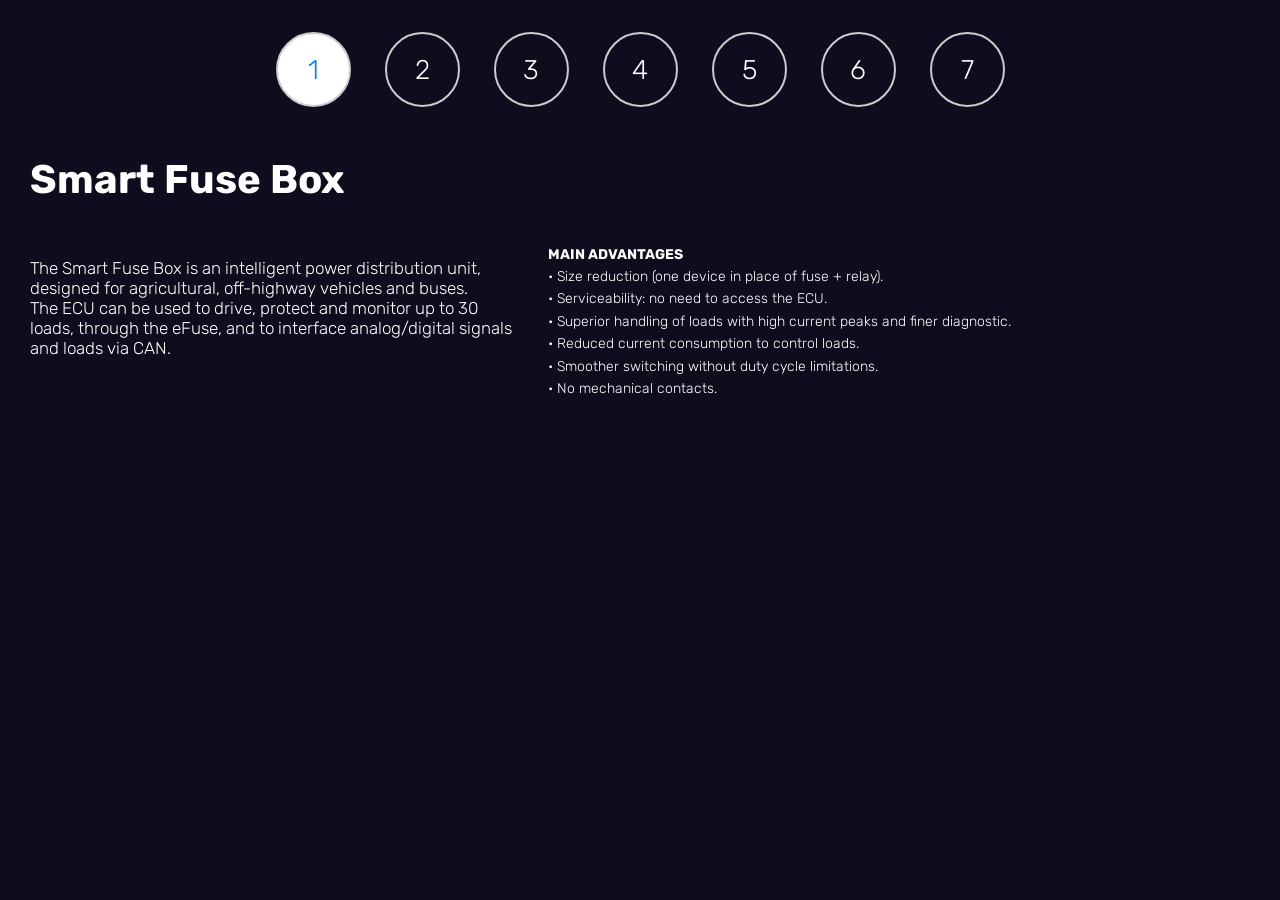
<file: index-protect.html>
<!DOCTYPE html>
<html lang="en">
<head>
    <title>Touch Screen EIMA 2026 - PROTECT</title>
	<meta charset="utf-8">
	<meta name="viewport" content="width=device-width, initial-scale=1">
	
		<!-- Abilita la modalità Web App a schermo intero su iOS/iPadOS -->
  <meta name="apple-mobile-web-app-capable" content="yes">

  <!-- Controlla lo stile della barra di stato superiore (quella con l'orario) -->
  <!-- "black-translucent" rende la barra trasparente e fa estendere il sito sotto di essa -->
  <meta name="apple-mobile-web-app-status-bar-style" content="black-translucent">
	<!--Boostrap-->
	<link href="css/bootstrap-grid.css" rel="stylesheet">
	<!--Link foglio CSS-->
	<link rel="stylesheet" type="text/css" href="css/style.css">
	<!--Google font-->
	<link rel="preconnect" href="https://fonts.googleapis.com">
	<link rel="preconnect" href="https://fonts.gstatic.com" crossorigin>
	<link href="https://fonts.googleapis.com/css2?family=Rubik:wght@300;500;700&display=swap" rel="stylesheet">
	<!--JavaScript-->
	<script src="../js/jquery.min.js"></script>
	<script src="../js/2bootstrap.min.js"></script>
</head>
<body>

    <div class="tabs-container">
        <!-- Pulsanti delle schede -->
        <div class="tabs-nav">
            <button class="tab-button active" onclick="openTab(event, 'scheda1')">1</button>
            <button class="tab-button" onclick="openTab(event, 'scheda2')">2</button>
            <button class="tab-button" onclick="openTab(event, 'scheda3')">3</button>
			<button class="tab-button" onclick="openTab(event, 'scheda4')">4</button>
			<button class="tab-button" onclick="openTab(event, 'scheda5')">5</button>
			<button class="tab-button" onclick="openTab(event, 'scheda6')">6</button>
			<button class="tab-button" onclick="openTab(event, 'scheda7')">7</button>
        </div>

        <!-- Contenuto delle schede -->
        <div class="tabs-content">
            <div id="scheda1" class="tab-panel active">
				<div class="row"> 
			 		<div class="col-12">
                	<h1>Smart Fuse Box</h1>
					</div>
				</div>
				<div class="row">
					<div class="col-5">
                	<h5>The Smart Fuse Box is an intelligent power distribution unit, designed for agricultural, off-highway vehicles and buses. 
					<br>The ECU can be used to drive, protect and monitor up to 30 loads, through the eFuse, and to interface analog/digital signals and loads via CAN.</h5>
					</div>
					<div class="col-7">
					<p><b>MAIN ADVANTAGES</b><br>
					• Size reduction (one device in place of fuse + relay).<br>
					• Serviceability: no need to access the ECU.<br>
					• Superior handling of loads with high current peaks and finer diagnostic.<br>
					• Reduced current consumption to control loads.<br>
					• Smoother switching without duty cycle limitations.<br>
					• No mechanical contacts.</p>
					</div>
				</div>
           </div>

            <div id="scheda2" class="tab-panel">
                <div class="row"> 
			 		<div class="col-12">
                	<h1>5-Way Frame</h1>
					</div>
				</div>
				<div class="row">
					<div class="col-5">
					<h5>The 5-Way Frame houses up to five modules and is part of MTA's range of customizable, off-the-shelf solutions, designed to resist stress and deliver reliable performance.</h5>
					</div>
					<div class="col-7">
					<p>The range includes 15 modules and a variety of frames, covers, and brackets, enabling a wide array of flexible modular solutions for holding fuses, relays, and diodes. <br>
					All products are equipped with secondary locks to ensure maximum safety, reliability, and high performance.</p>
					</div>
					<div class="col-7">
					<p></p>
					</div>
            	</div>
			</div>
			
			<div id="scheda3" class="tab-panel">
                <div class="row"> 
			 		<div class="col-12">
                	<h1>Waterproof Modules</h1>
					</div>
				</div>
				<div class="row">
					<div class="col-5">
					<h5>Vehicles operating around water and mud need advanced environmental protection. Our range of watertight modules has been developed to satisfy this need.</h5><br>
					</div>
					<div class="col-7">
					<p><b>WATERPROOF DESIGN</b><br>
					All terminals are equipped with a grommet and a radial silicone seal housed between the module and the cover keeps the modules secured tightly.<br><br>
					<b>MODULARITY</b><br>
					Modularity is the core philosophy behind these products: all modules can be used interconnected or stand alone and fixed with dedicated mounting brackets.
					They can all accommodate fuses, relays, or both.</p>
					</div>
            	</div>
			</div>
			
			<div id="scheda4" class="tab-panel">
                <div class="row"> 
			 		<div class="col-12">
                	<h1>MidiVal & MegaVal Holders</h1>
					</div>
				</div>
				<div class="row">
					<div class="col-5">
					<h5>MegaVal and MidiVal holders presenting minimized dimensions to the utmost extent while ensuring optimal performance in terms of durability and water resistance.</h5>
					</div>
					<div class="col-7">
					<p><b>WATERPROOF DESIGN</b><br>The housings feature a co-molded gasket, while the top cover securely clips onto the base, ensuring a perfect seal thanks to the CSA (Closing Sealing Assurance) system.<br>
					The crimps are protected by silicone grommets, and cables are kept in the correct position by specific tube retainers. <br><br>
					<b>FLEXIBLE INSTALLATION</b><br>
					The fastening points for brackets allow to connect multiple fuse holders or to mount them on the chassis.</p>
					</div>
            	</div>
			</div>
			
			<div id="scheda5" class="tab-panel">
                <div class="row"> 
			 		<div class="col-12">
                	<h1>Modular HV Boxes</h1>
					</div>
				</div>
				<div class="row">
					<div class="col-7">
					<h5>The mHVPB and mHVAB are innovative modular high voltage solutions designed respectively for primary and auxiliary power distribution applications.</h5>
					<p><b>PRIMARY AND AUXILIARY BOXES</b><br>
					• The Primary Box is intended for main loads such as inverters, rheostatic brake circuits and rechargeable energy storage systems.<br>
					• The Auxiliary Box supports auxiliary loads including OBCs, heaters and cooling fans.<br><br>
					<b>IN/OUT MODULES</b><br>
					Both solutions integrate two versatile base modules – the “In/Out module” and the “Out module” – which can operate independently or be linked together for expanded connections, ensuring maximum flexibility and adaptability.<br><br>
					<b>MAIN FEATURES</b><br>
					• All module combinations can integrate a single interconnected HVIL circuit for enhanced safety<br>
					• Compatible with a wide range of fuses, contactors and dedicated sensors<br>
					• High resistance to temperature, vibration and harsh environments <br>
					• IP67 and IP6K9K protection ratings</p>
					</div>
					<div class="col-5">
					<video autoplay muted loop><source src="img/mHV_vert.mp4" type="video/mp4"></video>
					</div>
            	</div>
			</div>
			
			<div id="scheda6" class="tab-panel">
                <div class="row"> 
			 		<div class="col-12">
                	<h1>High voltage PDU</h1>
					</div>
				</div>
				<div class="row">
					<div class="col-5">
					<h5>MTA develops and manufactures high-voltage Power Distribution Units for off-highway and commercial vehicle applications, combining robust mechanical design, advanced protection features, and integrated intelligence to meet the evolving demands of electrified mobility.</h5>
					</div>
					<div class="col-7">
					<p><b>MAIN FEATURES</b><br>
					• Robustness<br> 
					• Insulation from external agents<br>
					• Optimal heat dissipation<br>
					• Correct EMC shielding<br><br>
					<b>ADVANCED SEALING AND INSULATION</b><br>
					Internal resin layer and a new technology for gaskets ensure waterproof features and electrical insulation without compromising optimal heating dissipation.<br><br>
					<b>ELECTRONIC INTEGRATION</b><br>
					The current trend is showing an increasing interest on PDUs with integrated electronics able to manage communication protocols and to diagnose the status of main internal components.</p>
					</div>
            	</div>
			</div>
			
			<div id="scheda7" class="tab-panel">
                <div class="row"> 
			 		<div class="col-12">
                	<h1>Cube Box</h1>
					</div>
				</div>
				<div class="row">
					<div class="col-7">
					<p>The Cube Box offers the customer the opportunity to create their own power distribution unit, starting from a thermoplastic injection mold specifically designed to accommodate various movable inserts. This helps reduce production costs and significantly shortens the time to market.<br><br>
					<b>FROM MOLD TO MARKET </b><br>
Several 35x35 mm modules with different contents can be positioned and oriented in the mold according to the customer’s layout to obtain the required mask for the customized power distribution unit. Each module can be placed and rotated in any position of the matrix and replicated as needed.<br><br>
					<b>FULLY CUSTOMIZABLE PCB</b><br>
					The PCB is fully customizable to match the specific electrical architecture and pinout of the target application. Small electronic components, such
					as diodes, resistors and LEDs can be soldered during the assembly stages.<br><br>
					<b>FOR THE ENGINE BAY</b><br>
					The Cube Box for the engine bay is waterproof and equipped with sealed frame and lid with gasket.</p>
					</div>
					<div class="col-5">
					<video autoplay muted loop><source src="img/MTA_Cube-box_v2.mp4" type="video/mp4"></video>
					</div>
            	</div>
			</div>
            
        </div>
    </div>

    <!-- Script JavaScript per gestire l'apertura -->
    <script>
        function openTab(event, tabId) {
            // Nasconde tutti i pannelli di contenuto
            const panels = document.querySelectorAll('.tab-panel');
            panels.forEach(panel => panel.classList.remove('active'));

            // Rimuove la classe 'active' da tutti i pulsanti
            const buttons = document.querySelectorAll('.tab-button');
            buttons.forEach(button => button.classList.remove('active'));

            // Mostra il pannello corrente e aggiunge la classe 'active' al pulsante cliccato
            document.getElementById(tabId).classList.add('active');
            event.currentTarget.classList.add('active');
        }
    </script>

</body>
</html>
</file>
<file: css/style.css>
/*
	Comment
*/

@font-face {
  font-family: "Rubik";
  src: url('../Fonts/Rubik-Light.ttf') format('truetype');
  font-weight: 300;
  font-style: normal;
}

@font-face {
  font-family: "Rubik";
  src: url('../Fonts/Rubik-Bold.ttf') format('truetype');
  font-weight: 700;
  font-style: normal;
}

@font-face {
  font-family: "Rubik";
  src: url('../Fonts/Rubik-Medium.ttf') format('truetype');
  font-weight: 500;
  font-style: normal;
}

html, body {
	margin: 0;
	height: 100vw;
	height: 100vh;
	overflow: hidden;
	font-family: 'Rubik', sans-serif;
	box-sizing: border-box;
}

body {
	background-color: #0F0C1D;
	font-family: 'Rubik', sans-serif;
	color: white;
}
a {
	text-decoration:none;
	color: #FFF;
	font-weight: 300;
}
/*.container {
	margin-top: 150px;
}*/

.container {
  width: 100%;
  height: 100%;
  display: flex;
  flex-direction: column;
  justify-content: center; /* Centra il testo verticalmente */
  padding: 20px;
  box-sizing: border-box;
}


p{
	line-height: 160%;
	font-weight: 300;
	font-size: 14px;
}
h1 {
	font-size: 40px;
	font-weight: 700;
}
h2 {
	font-weight: 500;
}
h3 {
	font-size: 25px;
	font-weight: 500;
}
h5 {
	font-size: 17px;
	font-weight: 300;
}
label {
	font-weight: 300;
}
input {
	font-weight: 300;
}
	
button {
	font-family: 'Rubik', sans-serif;
	margin: 2px;
	border: 2px solid white;
	border-radius: 50px;
	padding: 15px 20px;
	background-color: #0F0C1D;
	color: white;
	font-size: 14px;
	font-weight: 300;
}
.container .click {
	font-family: 'Rubik', sans-serif;
	margin: 2px;
	border: 2px solid white;
	border-radius: 50px;
	padding: 18px 25px;
	background-color: #0F0C1D;
	color: white;
	font-size: 16px;
}

video {
  width: 100%;
  max-width: 100%;
  height: auto;
}



/******* PDF READER - MODAL BOOTSTRAP *******/

.modal {
  --bs-modal-zindex: 1055;
  --bs-modal-width: 500px;
  --bs-modal-padding: 1rem;
  --bs-modal-margin: 0.5rem;
  --bs-modal-color: ;
  --bs-modal-bg: var(--bs-body-bg);
  --bs-modal-border-color: var(--bs-border-color-translucent);
  --bs-modal-border-width: var(--bs-border-width);
  --bs-modal-border-radius: var(--bs-border-radius-lg);
  --bs-modal-box-shadow: var(--bs-box-shadow-sm);
  --bs-modal-inner-border-radius: calc(var(--bs-border-radius-lg) - (var(--bs-border-width)));
  --bs-modal-header-padding-x: 1rem;
  --bs-modal-header-padding-y: 1rem;
  --bs-modal-header-padding: 1rem 1rem;
  --bs-modal-header-border-color: var(--bs-border-color);
  --bs-modal-header-border-width: var(--bs-border-width);
  --bs-modal-title-line-height: 1.5;
  --bs-modal-footer-gap: 0.5rem;
  --bs-modal-footer-bg: ;
  --bs-modal-footer-border-color: var(--bs-border-color);
  --bs-modal-footer-border-width: var(--bs-border-width);
  position: fixed;
  top: 0;
  left: 0;
  z-index: var(--bs-modal-zindex);
  display: none;
  width: 100%;
  height: 100%;
  overflow-x: hidden;
  overflow-y: auto;
  outline: 0;
}

.modal-dialog {
  position: relative;
  width: auto;
  margin: var(--bs-modal-margin);
  pointer-events: none;
}
.modal.fade .modal-dialog {
  transition: transform 0.3s ease-out;
  transform: translate(0, -50px);
}
@media (prefers-reduced-motion: reduce) {
  .modal.fade .modal-dialog {
    transition: none;
  }
}
.modal.show .modal-dialog {
  transform: none;
}
.modal.modal-static .modal-dialog {
  transform: scale(1.02);
}

.modal-dialog-scrollable {
  height: calc(100% - var(--bs-modal-margin) * 2);
}
.modal-dialog-scrollable .modal-content {
  max-height: 100%;
  overflow: hidden;
}
.modal-dialog-scrollable .modal-body {
  overflow-y: auto;
}

.modal-dialog-centered {
  display: flex;
  align-items: center;
  min-height: calc(100% - var(--bs-modal-margin) * 2);
}

.modal-content {
  position: relative;
  display: flex;
  flex-direction: column;
  width: 100%;
  color: var(--bs-modal-color);
  pointer-events: auto;
  background-color: var(--bs-modal-bg);
  background-clip: padding-box;
  border: var(--bs-modal-border-width) solid var(--bs-modal-border-color);
  border-radius: var(--bs-modal-border-radius);
  outline: 0;
}

.modal-backdrop {
  --bs-backdrop-zindex: 1050;
  --bs-backdrop-bg: #000;
  --bs-backdrop-opacity: 0.5;
  position: fixed;
  top: 0;
  left: 0;
  z-index: var(--bs-backdrop-zindex);
  width: 100vw;
  height: 100vh;
  background-color: var(--bs-backdrop-bg);
}
.modal-backdrop.fade {
  opacity: 0.7;
}
.modal-backdrop.show {
  opacity: var(--bs-backdrop-opacity);
}

.modal-header {
  display: flex;
  flex-shrink: 0;
  align-items: center;
  justify-content: space-between;
  padding: var(--bs-modal-header-padding);
  border-bottom: var(--bs-modal-header-border-width) solid var(--bs-modal-header-border-color);
  border-top-left-radius: var(--bs-modal-inner-border-radius);
  border-top-right-radius: var(--bs-modal-inner-border-radius);
}
.modal-header .btn-close {
  padding: calc(var(--bs-modal-header-padding-y) * 0.5) calc(var(--bs-modal-header-padding-x) * 0.5);
  margin: calc(-0.5 * var(--bs-modal-header-padding-y)) calc(-0.5 * var(--bs-modal-header-padding-x)) calc(-0.5 * var(--bs-modal-header-padding-y)) auto;
}

.modal-title {
  margin-bottom: 0;
  line-height: var(--bs-modal-title-line-height);
}

.modal-body {
  position: relative;
  flex: 1 1 auto;
  padding: var(--bs-modal-padding);
}

.modal-footer {
  display: flex;
  flex-shrink: 0;
  flex-wrap: wrap;
  align-items: center;
  justify-content: flex-end;
  padding: calc(var(--bs-modal-padding) - var(--bs-modal-footer-gap) * 0.5);
  background-color: var(--bs-modal-footer-bg);
  border-top: var(--bs-modal-footer-border-width) solid var(--bs-modal-footer-border-color);
  border-bottom-right-radius: var(--bs-modal-inner-border-radius);
  border-bottom-left-radius: var(--bs-modal-inner-border-radius);
}
.modal-footer > * {
  margin: calc(var(--bs-modal-footer-gap) * 0.5);
}

@media (min-width: 576px) {
  .modal {
    --bs-modal-margin: 1.75rem;
    --bs-modal-box-shadow: var(--bs-box-shadow);
  }
  .modal-dialog {
    max-width: var(--bs-modal-width);
    margin-right: auto;
    margin-left: auto;
  }
  .modal-sm {
    --bs-modal-width: 300px;
  }
}
@media (min-width: 992px) {
  .modal-lg,
  .modal-xl {
    --bs-modal-width: 900px;
  }
}
@media (min-width: 1200px) {
  .modal-xl {
    --bs-modal-width: 1100px;
  }
}
.modal-fullscreen {
  width: 100vw;
  max-width: none;
  height: 100%;
  margin: 0;
}
.modal-fullscreen .modal-content {
  height: 100%;
  border: 0;
  border-radius: 0;
}
.modal-fullscreen .modal-header,
.modal-fullscreen .modal-footer {
  border-radius: 0;
}
.modal-fullscreen .modal-body {
  overflow-y: auto;
}

@media (max-width: 575.98px) {
  .modal-fullscreen-sm-down {
    width: 100vw;
    max-width: none;
    height: 100%;
    margin: 0;
  }
  .modal-fullscreen-sm-down .modal-content {
    height: 100%;
    border: 0;
    border-radius: 0;
  }
  .modal-fullscreen-sm-down .modal-header,
  .modal-fullscreen-sm-down .modal-footer {
    border-radius: 0;
  }
  .modal-fullscreen-sm-down .modal-body {
    overflow-y: auto;
  }
}
@media (max-width: 767.98px) {
  .modal-fullscreen-md-down {
    width: 100vw;
    max-width: none;
    height: 100%;
    margin: 0;
  }
  .modal-fullscreen-md-down .modal-content {
    height: 100%;
    border: 0;
    border-radius: 0;
  }
  .modal-fullscreen-md-down .modal-header,
  .modal-fullscreen-md-down .modal-footer {
    border-radius: 0;
  }
  .modal-fullscreen-md-down .modal-body {
    overflow-y: auto;
  }
}
@media (max-width: 991.98px) {
  .modal-fullscreen-lg-down {
    width: 100vw;
    max-width: none;
    height: 100%;
    margin: 0;
  }
  .modal-fullscreen-lg-down .modal-content {
    height: 100%;
    border: 0;
    border-radius: 0;
  }
  .modal-fullscreen-lg-down .modal-header,
  .modal-fullscreen-lg-down .modal-footer {
    border-radius: 0;
  }
  .modal-fullscreen-lg-down .modal-body {
    overflow-y: auto;
  }
}
@media (max-width: 1199.98px) {
  .modal-fullscreen-xl-down {
    width: 100vw;
    max-width: none;
    height: 100%;
    margin: 0;
  }
  .modal-fullscreen-xl-down .modal-content {
    height: 100%;
    border: 0;
    border-radius: 0;
  }
  .modal-fullscreen-xl-down .modal-header,
  .modal-fullscreen-xl-down .modal-footer {
    border-radius: 0;
  }
  .modal-fullscreen-xl-down .modal-body {
    overflow-y: auto;
  }
}
@media (max-width: 1399.98px) {
  .modal-fullscreen-xxl-down {
    width: 100vw;
    max-width: none;
    height: 100%;
    margin: 0;
  }
  .modal-fullscreen-xxl-down .modal-content {
    height: 100%;
    border: 0;
    border-radius: 0;
  }
  .modal-fullscreen-xxl-down .modal-header,
  .modal-fullscreen-xxl-down .modal-footer {
    border-radius: 0;
  }
  .modal-fullscreen-xxl-down .modal-body {
    overflow-y: auto;
  }
}

/****** PAGINATION ******/

.pagination {
  --bs-pagination-padding-x: 0.75rem;
  --bs-pagination-padding-y: 0.375rem;
  --bs-pagination-font-size: 1rem;
  --bs-pagination-color: var(--bs-link-color);
  --bs-pagination-bg: var(--bs-body-bg);
  --bs-pagination-border-width: var(--bs-border-width);
  --bs-pagination-border-color: var(--bs-border-color);
  --bs-pagination-border-radius: var(--bs-border-radius);
  --bs-pagination-hover-color: var(--bs-link-hover-color);
  --bs-pagination-hover-bg: var(--bs-tertiary-bg);
  --bs-pagination-hover-border-color: var(--bs-border-color);
  --bs-pagination-focus-color: var(--bs-link-hover-color);
  --bs-pagination-focus-bg: var(--bs-secondary-bg);
  --bs-pagination-focus-box-shadow: 0 0 0 0.25rem rgba(13, 110, 253, 0.25);
  --bs-pagination-active-color: #fff;
  --bs-pagination-active-bg: #0d6efd;
  --bs-pagination-active-border-color: #0d6efd;
  --bs-pagination-disabled-color: var(--bs-secondary-color);
  --bs-pagination-disabled-bg: var(--bs-secondary-bg);
  --bs-pagination-disabled-border-color: var(--bs-border-color);
  display: flex;
  padding-left: 0;
  list-style: none;
}

.page-link {
  position: relative;
  display: block;
  padding: var(--bs-pagination-padding-y) var(--bs-pagination-padding-x);
  font-size: var(--bs-pagination-font-size);
  color: var(--bs-pagination-color);
  text-decoration: none;
  background-color: var(--bs-pagination-bg);
  border: var(--bs-pagination-border-width) solid var(--bs-pagination-border-color);
  transition: color 0.15s ease-in-out, background-color 0.15s ease-in-out, border-color 0.15s ease-in-out, box-shadow 0.15s ease-in-out;
}
@media (prefers-reduced-motion: reduce) {
  .page-link {
    transition: none;
  }
}
.page-link:hover {
  z-index: 2;
  color: var(--bs-pagination-hover-color);
  background-color: var(--bs-pagination-hover-bg);
  border-color: var(--bs-pagination-hover-border-color);
}
.page-link:focus {
  z-index: 3;
  color: var(--bs-pagination-focus-color);
  background-color: var(--bs-pagination-focus-bg);
  outline: 0;
  box-shadow: var(--bs-pagination-focus-box-shadow);
}
.page-link.active, .active > .page-link {
  z-index: 3;
  color: var(--bs-pagination-active-color);
  background-color: var(--bs-pagination-active-bg);
  border-color: var(--bs-pagination-active-border-color);
}
.page-link.disabled, .disabled > .page-link {
  color: var(--bs-pagination-disabled-color);
  pointer-events: none;
  background-color: var(--bs-pagination-disabled-bg);
  border-color: var(--bs-pagination-disabled-border-color);
}

.page-item:not(:first-child) .page-link {
  margin-left: calc(var(--bs-border-width) * -1);
}
.page-item:first-child .page-link {
  border-top-left-radius: var(--bs-pagination-border-radius);
  border-bottom-left-radius: var(--bs-pagination-border-radius);
}
.page-item:last-child .page-link {
  border-top-right-radius: var(--bs-pagination-border-radius);
  border-bottom-right-radius: var(--bs-pagination-border-radius);
}

.pagination-lg {
  --bs-pagination-padding-x: 1.5rem;
  --bs-pagination-padding-y: 0.75rem;
  --bs-pagination-font-size: 1.25rem;
  --bs-pagination-border-radius: var(--bs-border-radius-lg);
}

.pagination-sm {
  --bs-pagination-padding-x: 0.5rem;
  --bs-pagination-padding-y: 0.25rem;
  --bs-pagination-font-size: 0.875rem;
  --bs-pagination-border-radius: var(--bs-border-radius-sm);
}


/* Stile generale del contenitore */
        .tabs-container {
            margin: 20px 20px 20px 20px;
            overflow: hidden;
        }

/* Barra superiore con i pulsanti delle schede */
        .tabs-nav {
            display: flex;
			justify-content: center;
    		gap: 30px;
    		padding: 10px 0;
        }

        .tab-button {
            width: 75px;                  /* Larghezza fissa */
    		height: 75px;                 /* Altezza identica alla larghezza */
    		border-radius: 50%;           /* Rende il pulsante un cerchio perfetto */
    		border: 2px solid #ccc;       /* Bordo del cerchio non attivo */
    		font-size: 27px;
    /* Centra il testo perfettamente dentro il cerchio */
    		display: flex;
    		align-items: center;
    		justify-content: center;
        }

        /* Stile per la scheda attualmente attiva e aperta */
        .tab-button.active {
            background-color: #ffffff;
            color: #007BFF;
        }

        /* Contenitore dei testi */
        .tabs-content {
            padding: 10px;
            min-height: 150px;
        }
		

		
        /* Nasconde i contenuti di default */
        .tab-panel {
            display: none;
        }

        /* Mostra il contenuto quando la scheda è attiva */
        .tab-panel.active {
            display: block;
            animation: fadeIn 0.5s;
        }

        /* Semplice effetto di comparsa morbida */
        @keyframes fadeIn {
            from { opacity: 0; }
            to { opacity: 1; }
        }
		
/*Bollino NEW*/
.bollino-new {
background-color: #ff3b30; /* Rosso acceso */
color: white;              /* Testo bianco */
font-size: 14px;           /* Testo più piccolo del titolo */
font-weight: bold;
padding: 5px 10px;          /* Spazio interno (alto/basso, sinistra/destra) */
border-radius: 100px;        /* Angoli arrotondati (usa 12px per farlo ovale) */
text-transform: uppercase; /* Forza il testo in maiuscolo */
line-height: 1;            /* Evita che il bollino si allarghi in altezza */
}

.evidenzia-sinistra {
    position: relative;
    display: inline-block;
    border: 2px solid #007BFF;   /* Colore del bordo */
    padding: 0px 10px;
    border-radius: 6px;
  }
  
  
  video.video-basso {
   width: 100%;             /* Occupa tutto lo spazio orizzontale disponibile */
    height: 75%;           /* Imposta l'altezza massima che desideri */
    object-fit: cover;       /* Taglia i bordi senza deformare il video */
    object-position: center; /* Inquadra perfettamente il centro del video */
  }
</file>
